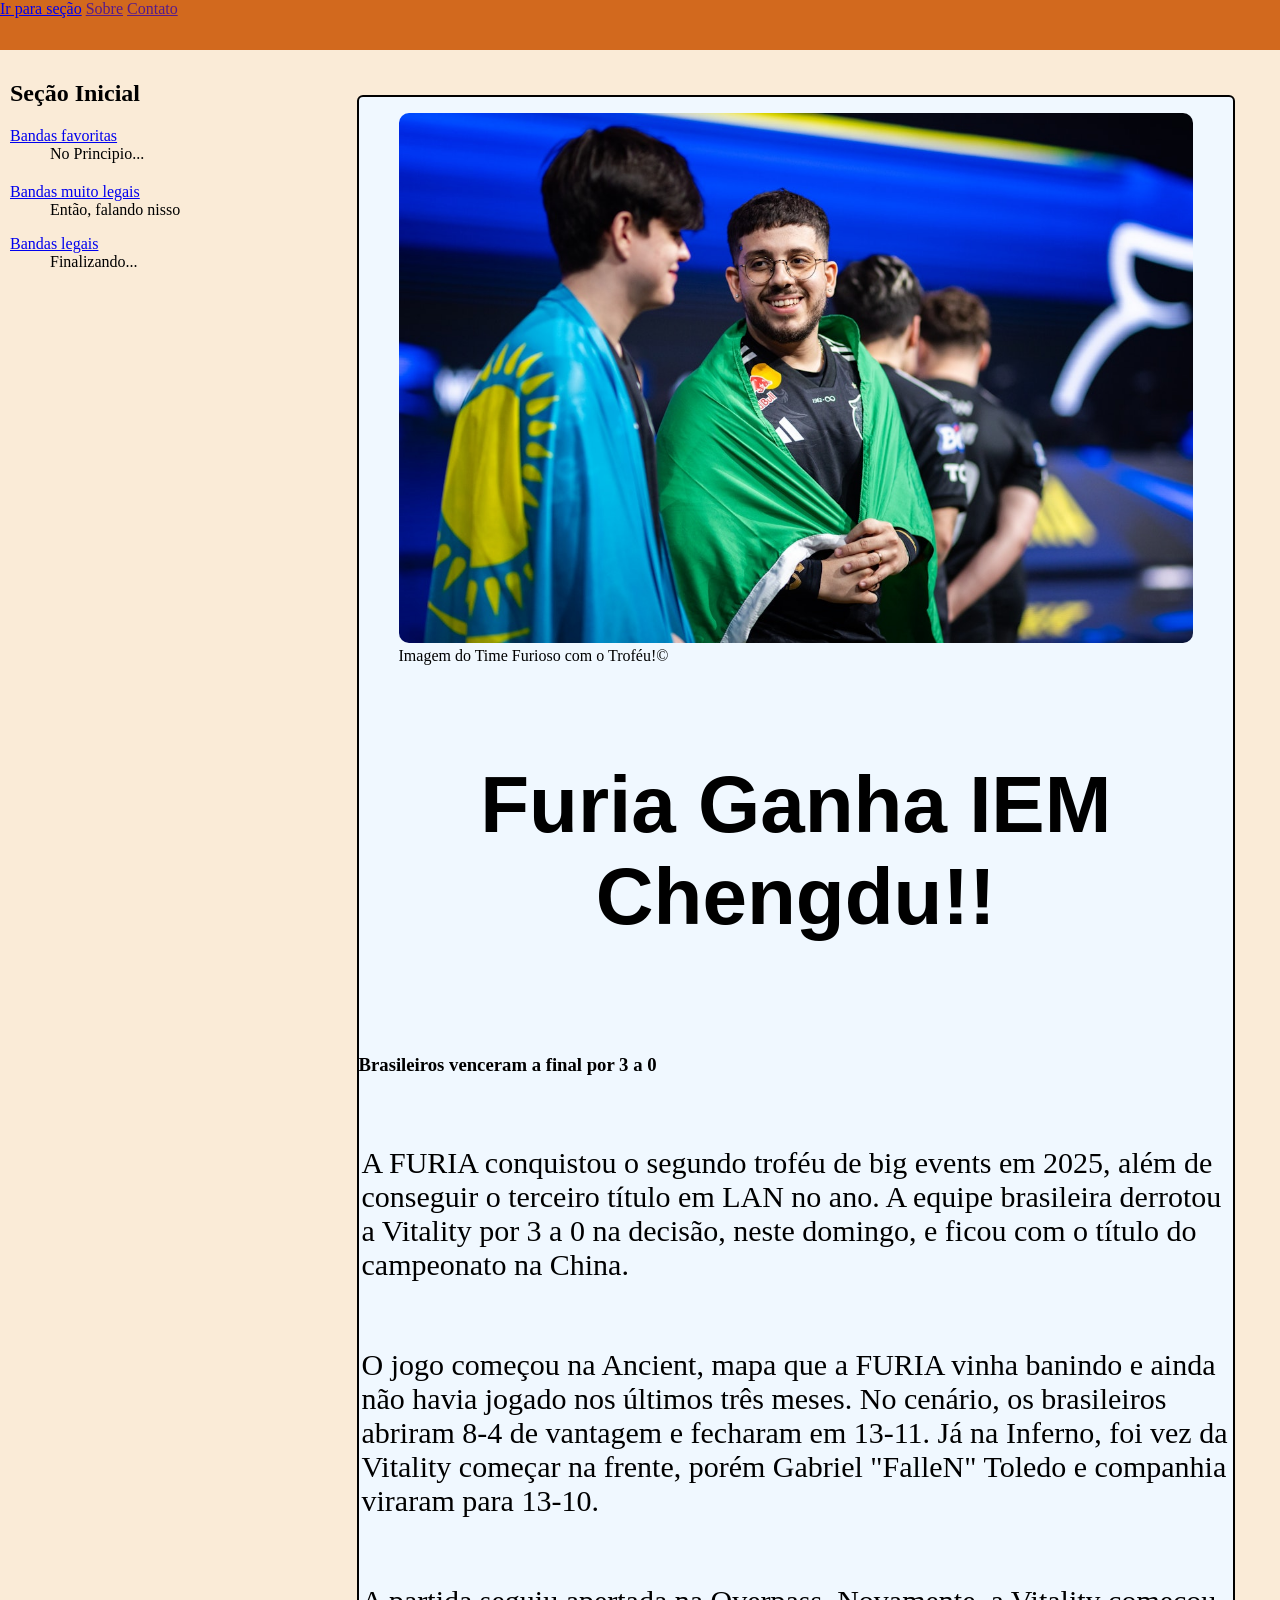
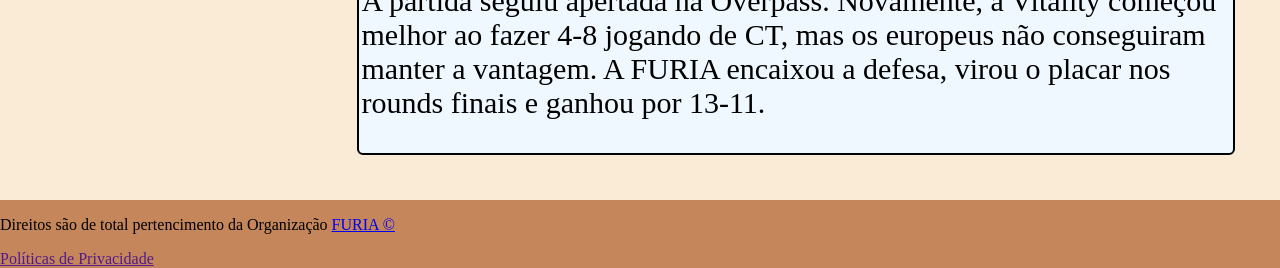
<file: atividade/index.html>
<!DOCTYPE html>
<html lang="pt-br">
<head>
    <meta charset="UTF-8">
    <meta name="viewport" content="width=device-width, initial-scale=1.0">
    <link rel="icon" type="image/x-icon" href="../atividade/imagens/IFSP.png">
    <link rel="stylesheet" href="../atividade/CSS/style.css">
    <link rel="preconnect" href="https://fonts.googleapis.com">
    <link rel="preconnect" href="https://fonts.gstatic.com" crossorigin>
    <link href="https://fonts.googleapis.com/css2?family=Noto+Sans:ital,wght@0,100..900;1,100..900&display=swap" rel="stylesheet">
    <meta name="description" content="Atividade do dia 23/02, CS, Metal, rock">
    <meta name="author" content="Thales Vialta da Silva Cardoso">
    <title>Atividade 23/02</title>
</head>
<body>
    <style>
    @import url('https://fonts.googleapis.com/css2?family=Noto+Sans:ital,wght@0,100..900;1,100..900&display=swap');
    </style>
    <main>
    <header style="background-color: chocolate; ">
        <nav style="justify-content:center;">
            <a href="#secao">Ir para seção</a>
            <a href="">Sobre</a>
            <a href="">Contato</a>
        </nav>
    </header>
    <div id="parte">
    <section id="secao">
        <h2>Seção Inicial</h2>
        <dl><!--Definition list-->
            <dt><a href="../atividade/pages/inicio.html" target="_blank">Bandas favoritas</a></dt></dt><!--Definition term-->
            <dd>No Principio...</dd><!--Definition desc-->
        </dl>
    <h2></h2>
    <dl><!--Definition list-->
        <dt ><a href="../atividade/pages/Meio.html" target="_blank">Bandas muito legais</a></dt></dt> <!--Definition term-->
        <dd>Então, falando nisso</dd><!--Definition desc-->
    </dl>
    <dl><!--Definition list-->
        <dt><a href="../atividade/pages/Fim.html" target="_blank">Bandas legais </a></dt></dt> <!--Definition term-->
        
        <dd>Finalizando...</dd><!--Definition desc-->
    </dl>
    </section>
    <article id="Artigo-Principal">
        <figure>
        <img i="img-principal" src="../atividade/imagens/IEM.jpg" style=" size:75%;justify-content: center; width:100%; height: auto; object-fit: cover; border-radius: 10px;" alt="Imagem do time comemorando">
        <figcaption>Imagem do Time Furioso com o Troféu!&copy;</figcaption>
        <br>
        <h1 id="manchete">Furia Ganha IEM Chengdu!!</h1>
        </figure>
        <h3>Brasileiros venceram a final por 3 a 0</h3>
        <br>
        <p id="paragraph">
            A FURIA conquistou o segundo troféu de big events em 2025, além de conseguir o terceiro título em LAN no ano. A equipe brasileira derrotou a Vitality por 3 a 0 na decisão, neste domingo, e ficou com o título do campeonato na China.</p>
        <p id="paragraph">O jogo começou na Ancient, mapa que a FURIA vinha banindo e ainda não havia jogado nos últimos três meses. No cenário, os brasileiros abriram 8-4 de vantagem e fecharam em 13-11. Já na Inferno, foi vez da Vitality começar na frente, porém Gabriel "FalleN" Toledo e companhia viraram para 13-10.</p>
            <p id="paragraph">A partida seguiu apertada na Overpass. Novamente, a Vitality começou melhor ao fazer 4-8 jogando de CT, mas os europeus não conseguiram manter a vantagem. A FURIA encaixou a defesa, virou o placar nos rounds finais e ganhou por 13-11.</p>
    </article>
    </div>
    </main>
    <footer style="gap:0; justify-content: flex-end; background-color: rgb(196, 134, 90); margin:0; padding:0;"><p>Direitos são de total pertencimento da Organização <a href="https://shop.furia.gg/">FURIA &copy;</a> 
    </p>
    <a href="">Políticas de Privacidade</a></footer>
</body>
</html>
</file>
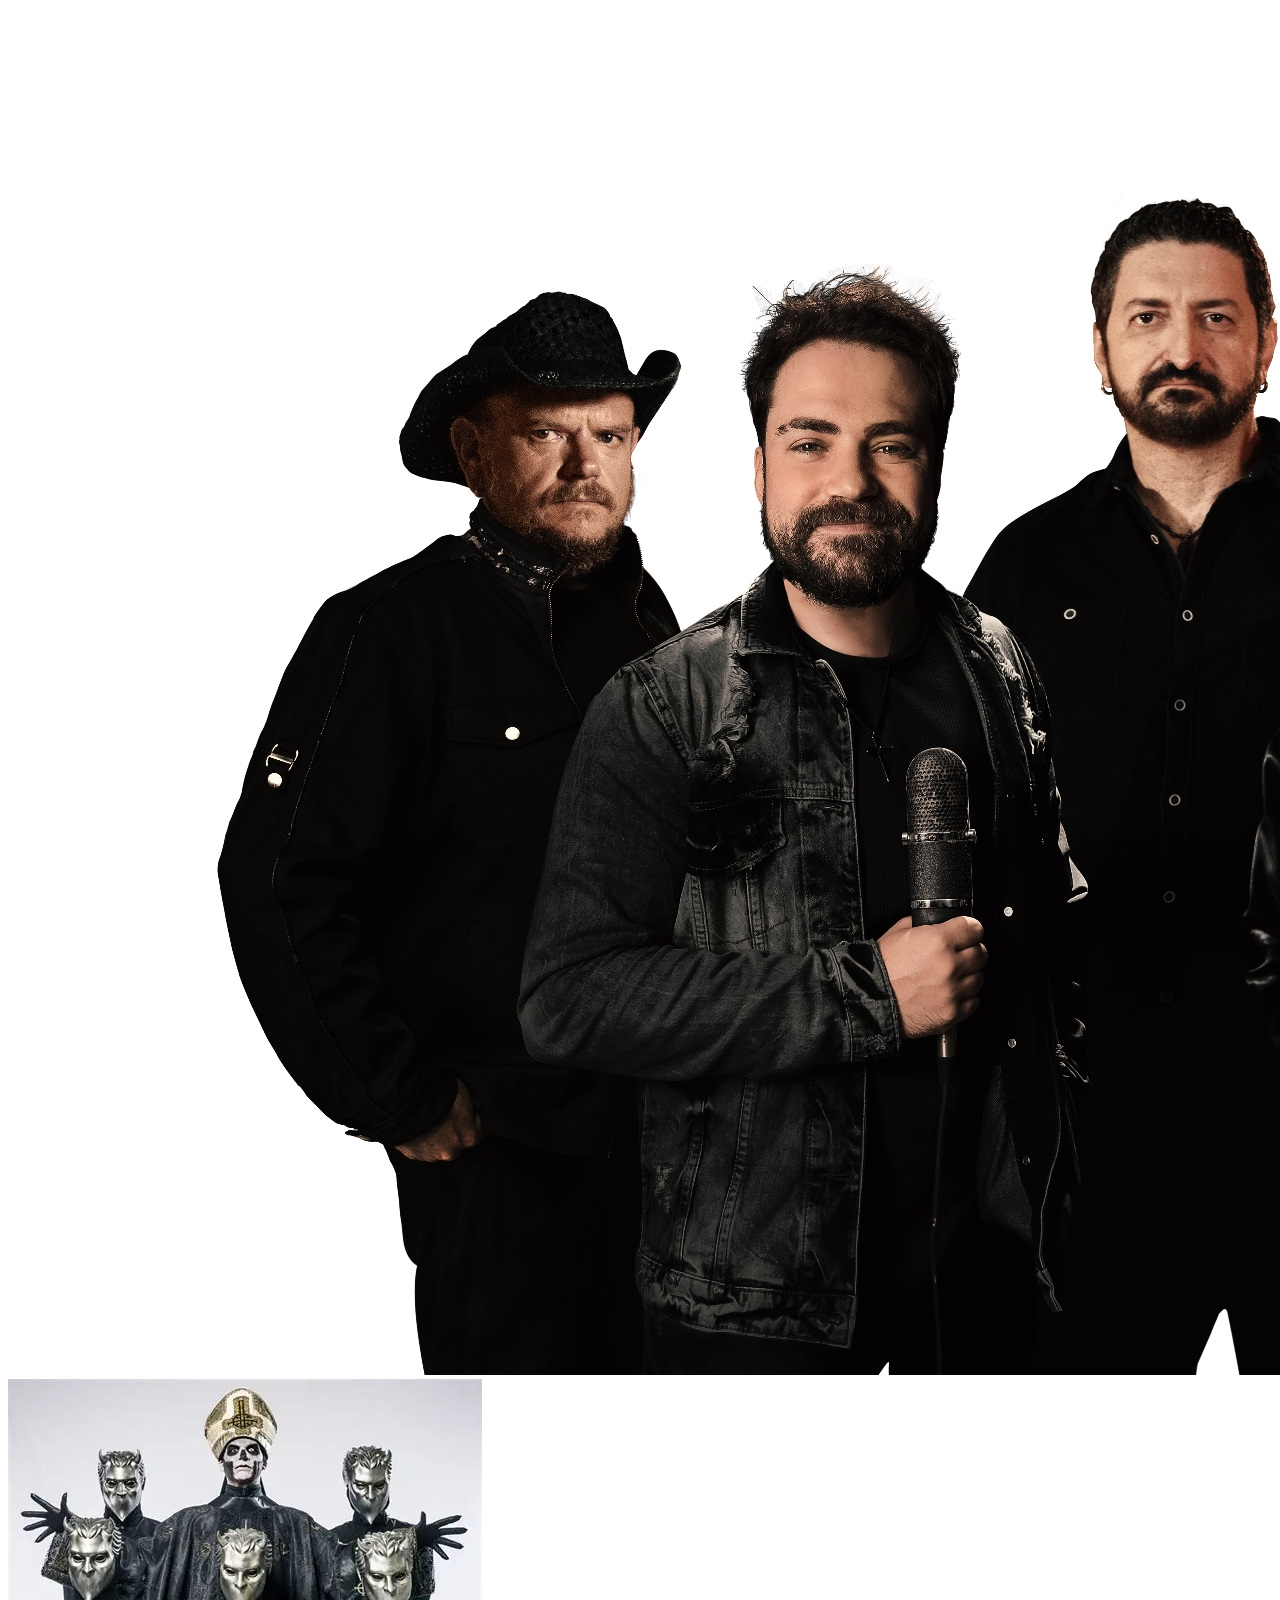
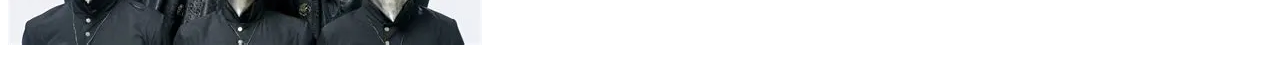
<file: atividade/pages/Fim.html>
<!DOCTYPE html>
<html lang="en">
<head>
    <meta charset="UTF-8">
    <meta name="viewport" content="width=device-width, initial-scale=1.0">
    <title>Document</title>
</head>
<body>
    <main>
        <img src="../imagens/Rosas.jpg" alt="">
        <img src="../imagens/Ghost.webp" alt="">
    </main>
</body>
</html>
</file>
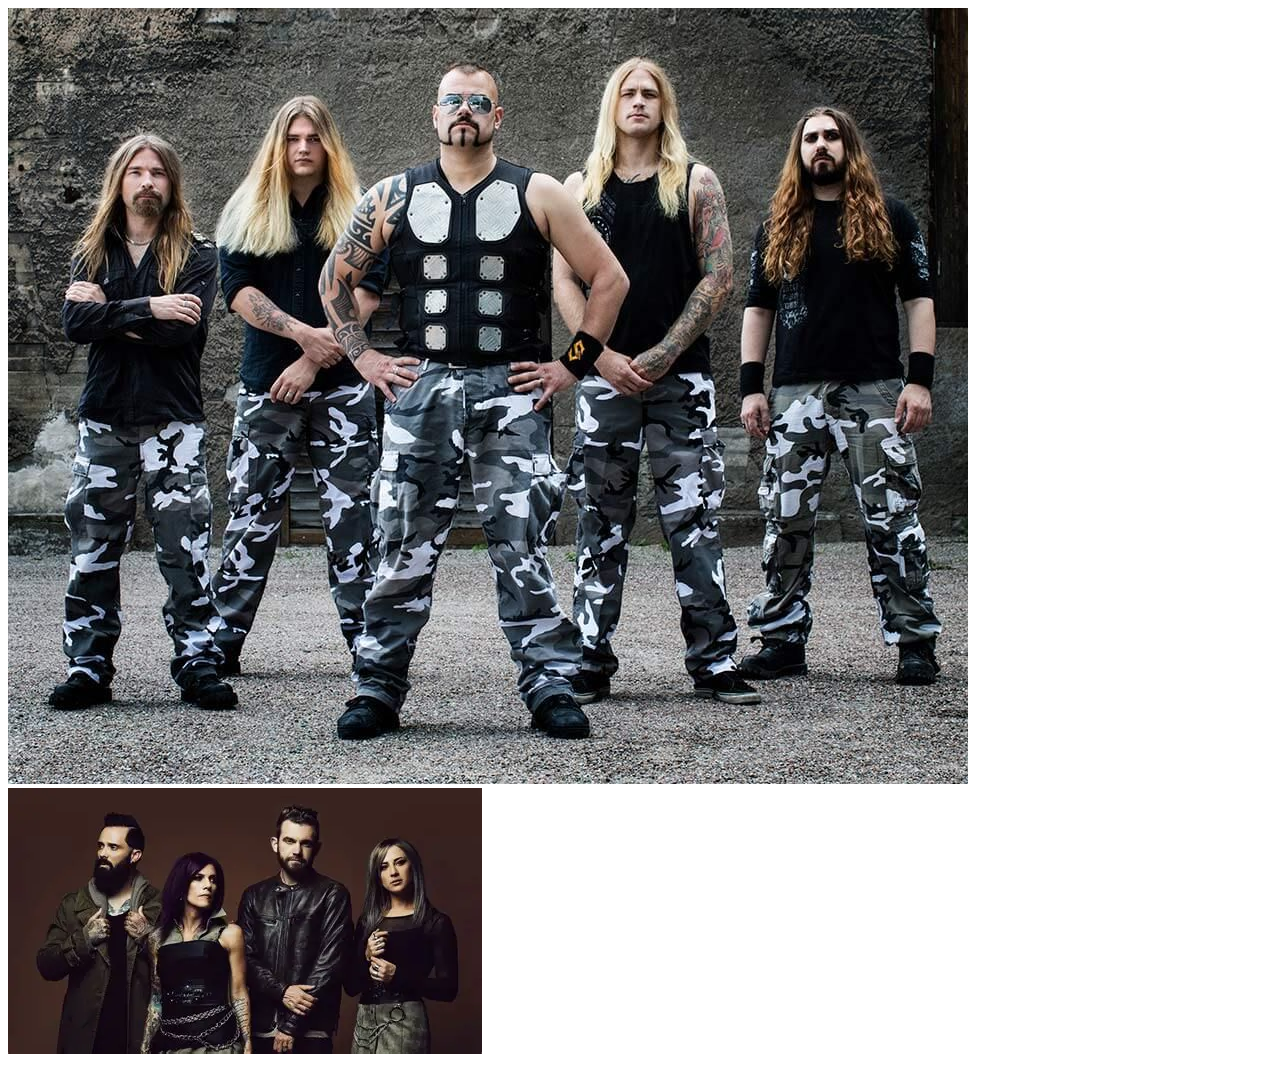
<file: atividade/pages/inicio.html>
<!DOCTYPE html>
<html lang="en">
<head>
    <meta charset="UTF-8">
    <meta name="viewport" content="width=device-width, initial-scale=1.0">
    <title>Document</title>
</head>
<body>
    <main>
        <img src="../imagens/Sabatão.jpg" alt="">
        <img src="../imagens/Skillet.webp" alt="">
    </main>
</body>
</html>
</file>
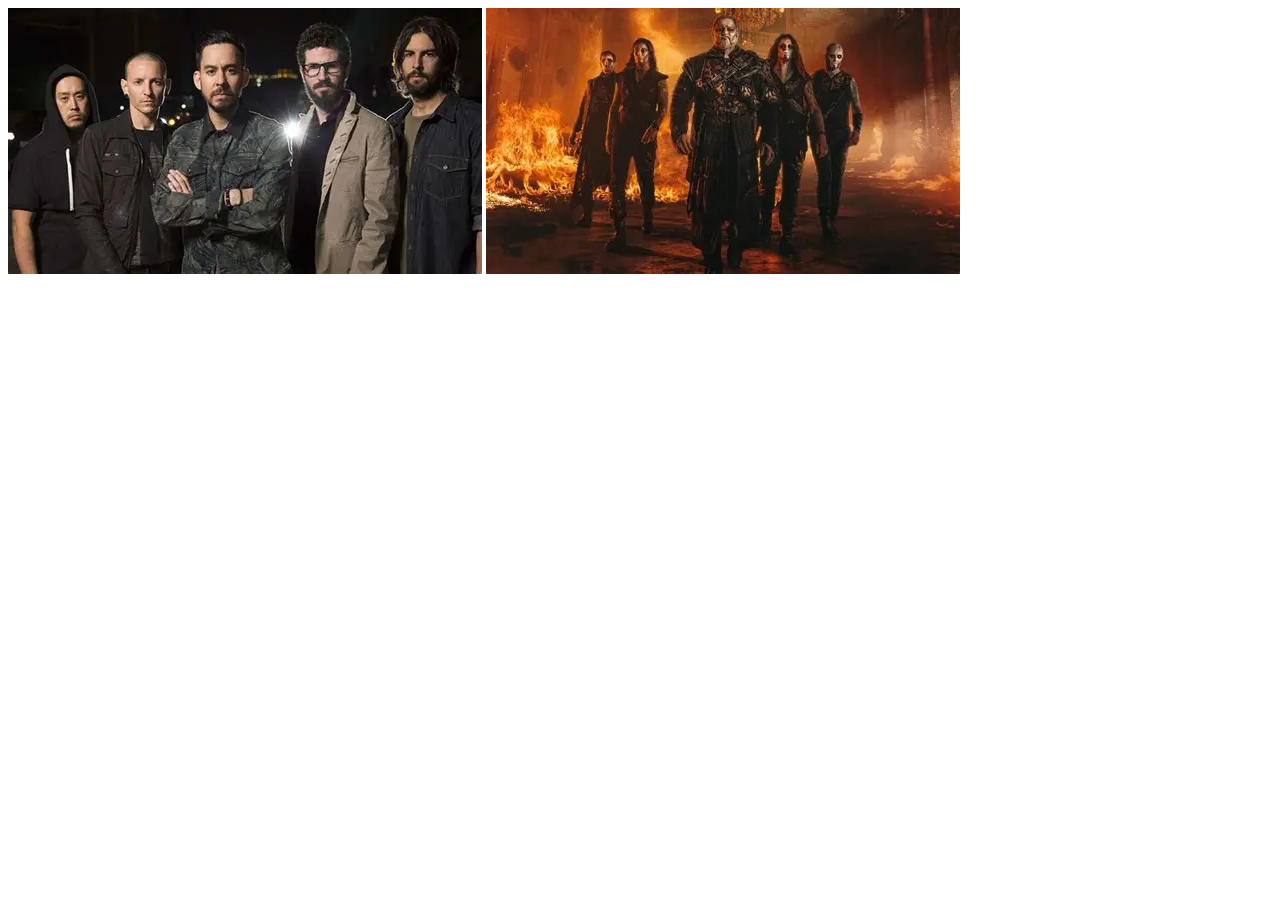
<file: atividade/pages/Meio.html>
<!DOCTYPE html>
<html lang="en">
<head>
    <meta charset="UTF-8">
    <meta name="viewport" content="width=device-width, initial-scale=1.0">
    <title>Document</title>
</head>
<body>
    <main>
        <img src="../imagens/LP.webp" alt="">
        <img src="../imagens/PW.webp" alt="">
    </main>
</body>
</html>
</file>
<file: atividade/CSS/style.css>
header{
    height: 50px;
}
body {
    background-color: antiquewhite;
}
#manchete{
    font-family: Arial, Helvetica, sans-serif;
    font-size: 80px;
    text-align: center;
    padding: 10px
}
#parte{
    display: flex;
    width: fit-content ;
}
#Artigo-Principal{
    display: flex;
    border-radius: 6px;
    border: 2px solid black;
    background-color: aliceblue;
    width: fit-content;
    height: fit-content;
    margin:45px;
    flex: 1;
    flex-direction: column;
    flex-grow: 3;
}
body {
  display: flex;
  flex-direction: column;
  min-height: 100px;
  margin:0
}
#paragraph{ 
    font-size: 30px;
    padding: 3px;
}
#secao{
    flex: 1;
    padding: 10px;
    flex-direction: column;
    width: fit-content;
}
</file>
